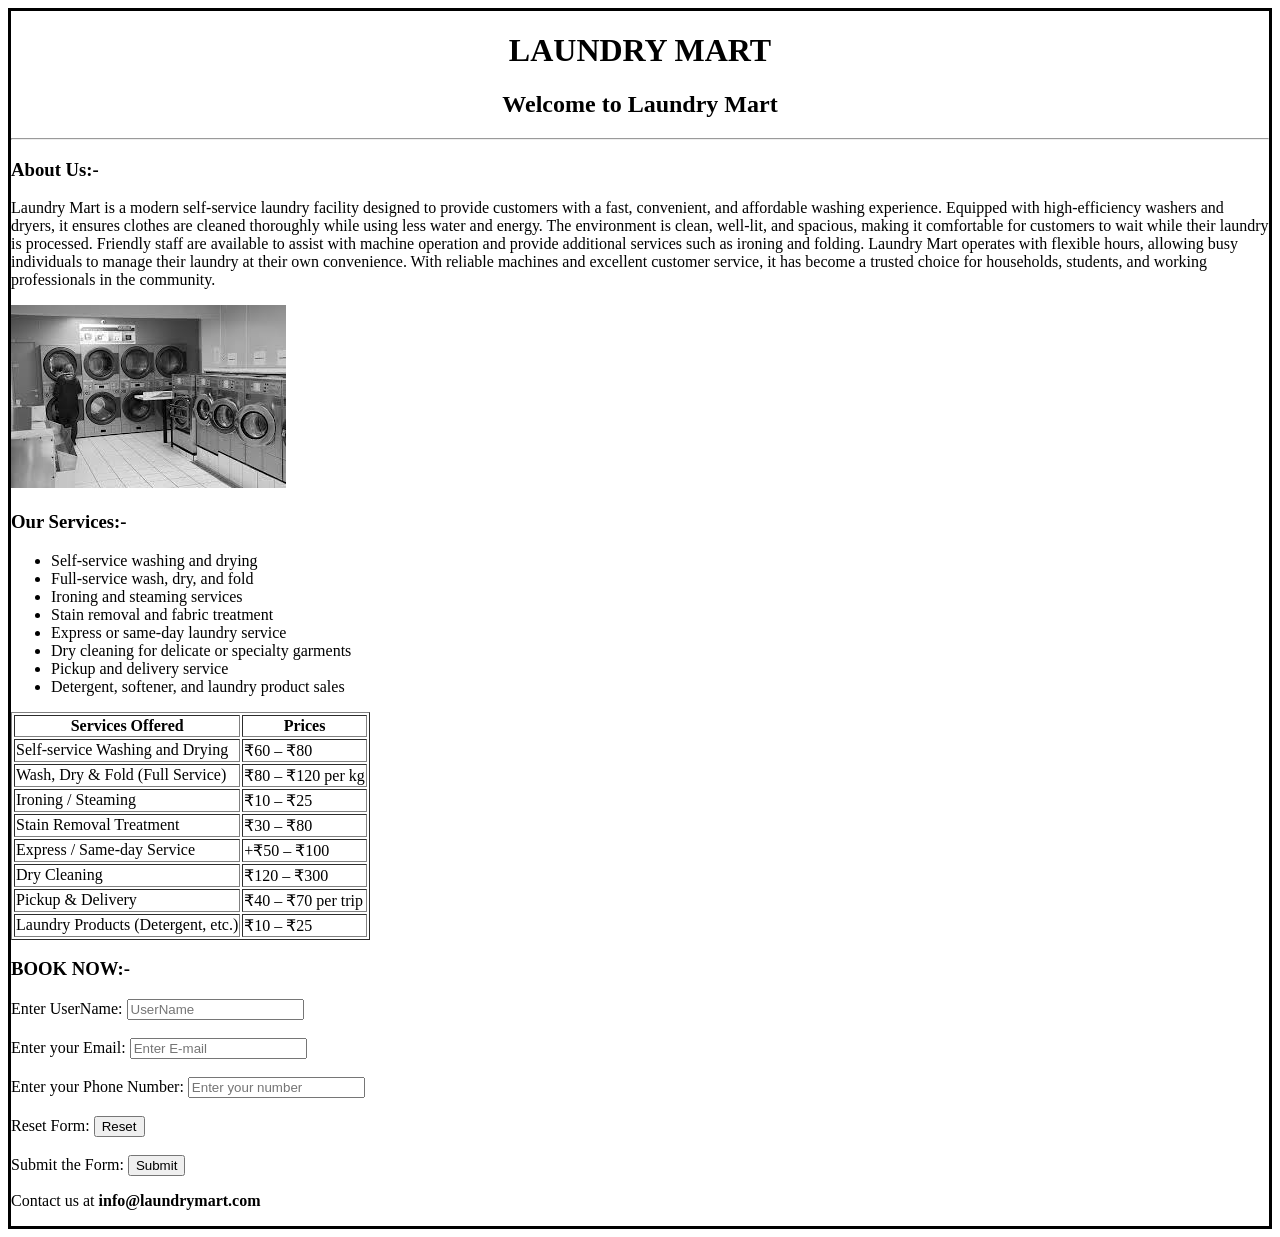
<file: Assignment 1 html LaundryWallah/index.html>
<!-- Assignment 1:- LaundryMart/LaundryWallah -->
<!DOCTYPE html>
<html lang="en">
<head>
    <meta charset="UTF-8">
    <meta name="viewport" content="width=device-width, initial-scale=1.0">
    <title>Assignment 1</title>
</head>
<body style="border: solid;">
    <header>
        <h1 style="text-align: center;">LAUNDRY MART</h1>
        <h2 style="text-align: center;">Welcome to Laundry Mart</h2>
        <hr>

    </header>
    <main>
        <section id="About Us">
            <h3>About Us:-</h3>
            <p>
                Laundry Mart is a modern self-service laundry facility designed to provide customers with a fast, convenient, and affordable washing experience. Equipped with high-efficiency washers and dryers, it ensures clothes are cleaned thoroughly while using less water and energy. The environment is clean, well-lit, and spacious, making it comfortable for customers to wait while their laundry is processed. Friendly staff are available to assist with machine operation and provide additional services such as ironing and folding. Laundry Mart operates with flexible hours, allowing busy individuals to manage their laundry at their own convenience. With reliable machines and excellent customer service, it has become a trusted choice for households, students, and working professionals in the community.
            </p>
        </section>

        <section id="Image">
            <img src="[data-uri]" alt="Laundry Mart img">
        </section>

        <section id="Our Services">
            <h3>Our Services:-</h3>
            <ul>
                <li>Self-service washing and drying</li>
                <li>Full-service wash, dry, and fold</li>
                <li>Ironing and steaming services</li>
                <li>Stain removal and fabric treatment</li>
                <li>Express or same-day laundry service</li>
                <li>Dry cleaning for delicate or specialty garments</li>
                <li>Pickup and delivery service</li>
                <li>Detergent, softener, and laundry product sales</li>
            </ul>
        </section>

        <section id="Price List">
            <table border="">
                <thead>
                    <tr>
                        <th>Services Offered</th>
                        <th>Prices</th>
                    </tr> 
                </thead>
                <tbody>
                    <tr>
                        <td>Self-service Washing and Drying</td>
                        <td>₹60 – ₹80</td>
                    </tr>
                    <tr>
                        <td>Wash, Dry & Fold (Full Service)</td>
                        <td>₹80 – ₹120 per kg</td>
                    </tr>
                    <tr>
                        <td>Ironing / Steaming</td>
                        <td>₹10 – ₹25</td>
                    </tr>
                    <tr>
                        <td>Stain Removal Treatment</td>
                        <td>₹30 – ₹80</td>
                    </tr>
                    <tr>
                        <td>Express / Same-day Service</td>
                        <td>+₹50 – ₹100</td>
                    </tr>
                    <tr>
                        <td>Dry Cleaning</td>
                        <td>₹120 – ₹300</td>
                    </tr>
                    <tr>
                        <td>Pickup & Delivery</td>
                        <td>₹40 – ₹70 per trip</td>
                    </tr>
                    <tr>
                        <td>Laundry Products (Detergent, etc.)</td>
                        <td>₹10 – ₹25</td>
                    </tr>
                </tbody>
            </table>
        </section>

        <section id="Book Now">
            <form action="">
                <h3>BOOK NOW:-</h3>
                <label>Enter UserName: </label>
                <input type="text" placeholder="UserName" required>
                <br><br>
                <label>Enter your Email: </label>
                <input type="email" placeholder="Enter E-mail" required>
                <br><br>
                <label>Enter your Phone Number: </label>
                <input type="number" placeholder="Enter your number" required>
                <br><br>
                <label>Reset Form: </label>
                <input type="reset">
                <br><br>
                <label>Submit the Form: </label>
                <input type="submit">
            </form>
        </section>
    </main>

    <footer>
        <p>Contact us at <b>info@laundrymart.com</b></p>
    </footer>
</body>
</html>
</file>
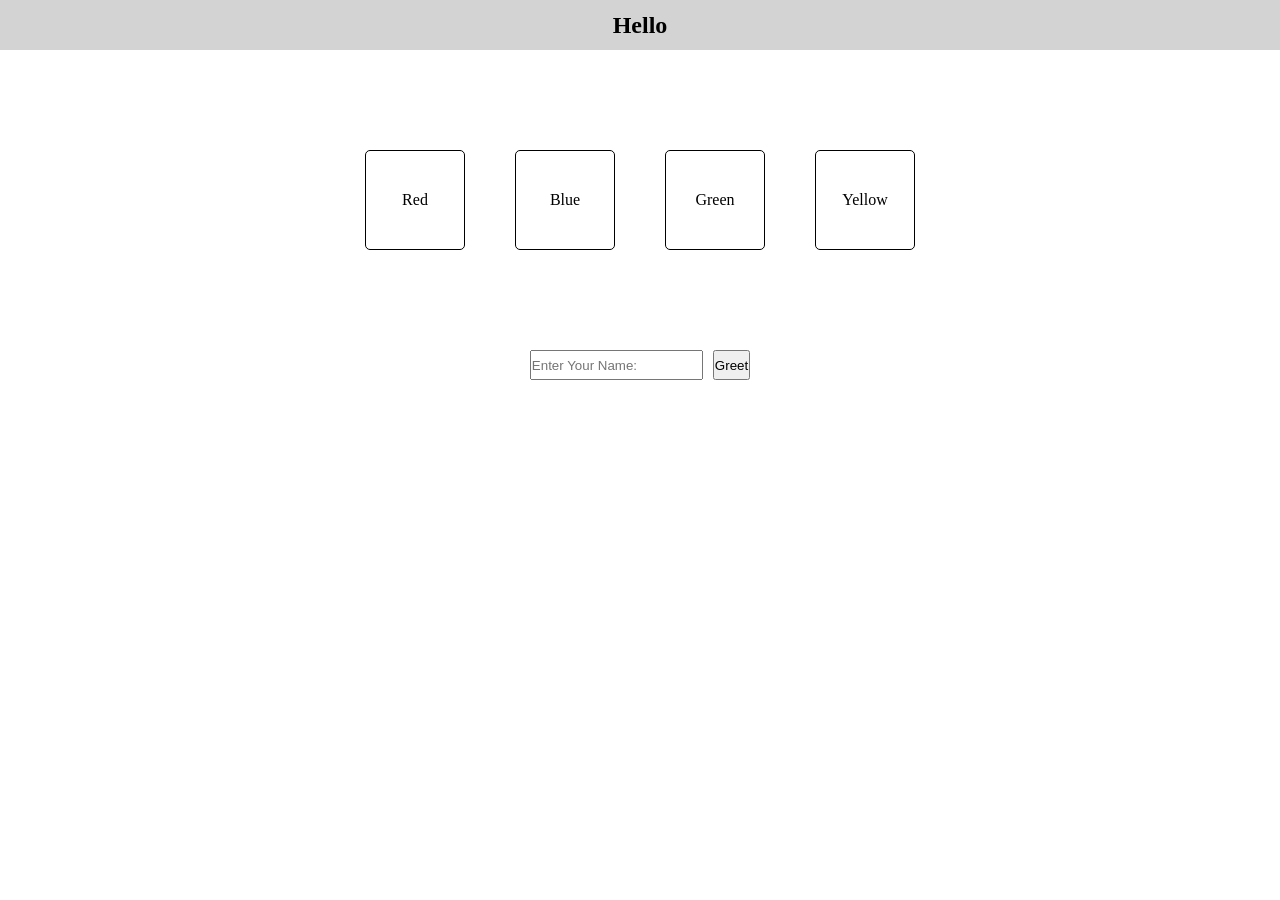
<file: Assignment 3/index.html>
<!DOCTYPE html>
<html lang="en">
<head>
    <meta charset="UTF-8">
    <meta name="viewport" content="width=device-width, initial-scale=1.0">
    <link rel="stylesheet" href="style.css">
    <title>Assignment 3</title>
</head>
<body>
    <header class="header" id="header">
        <h2 class="Greet" id="heading">Hello</h2>
    </header>
    <main class="main" id="main">
        <div class="container">
            <div class="box" id="box-1">Red</div>
            <div class="box" id="box-2">Blue</div>
            <div class="box" id="box-3">Green</div>
            <div class="box" id="box-4">Yellow</div>
        </div>

        <form action="#" class="form" id="form">
            <input type="text" id="inputText" class="inputText" placeholder="Enter Your Name:">
            <button onclick="showText()">Greet</button>
        </form>
    </main>

    <script src="script.js"></script>
</body>
</html>
</file>
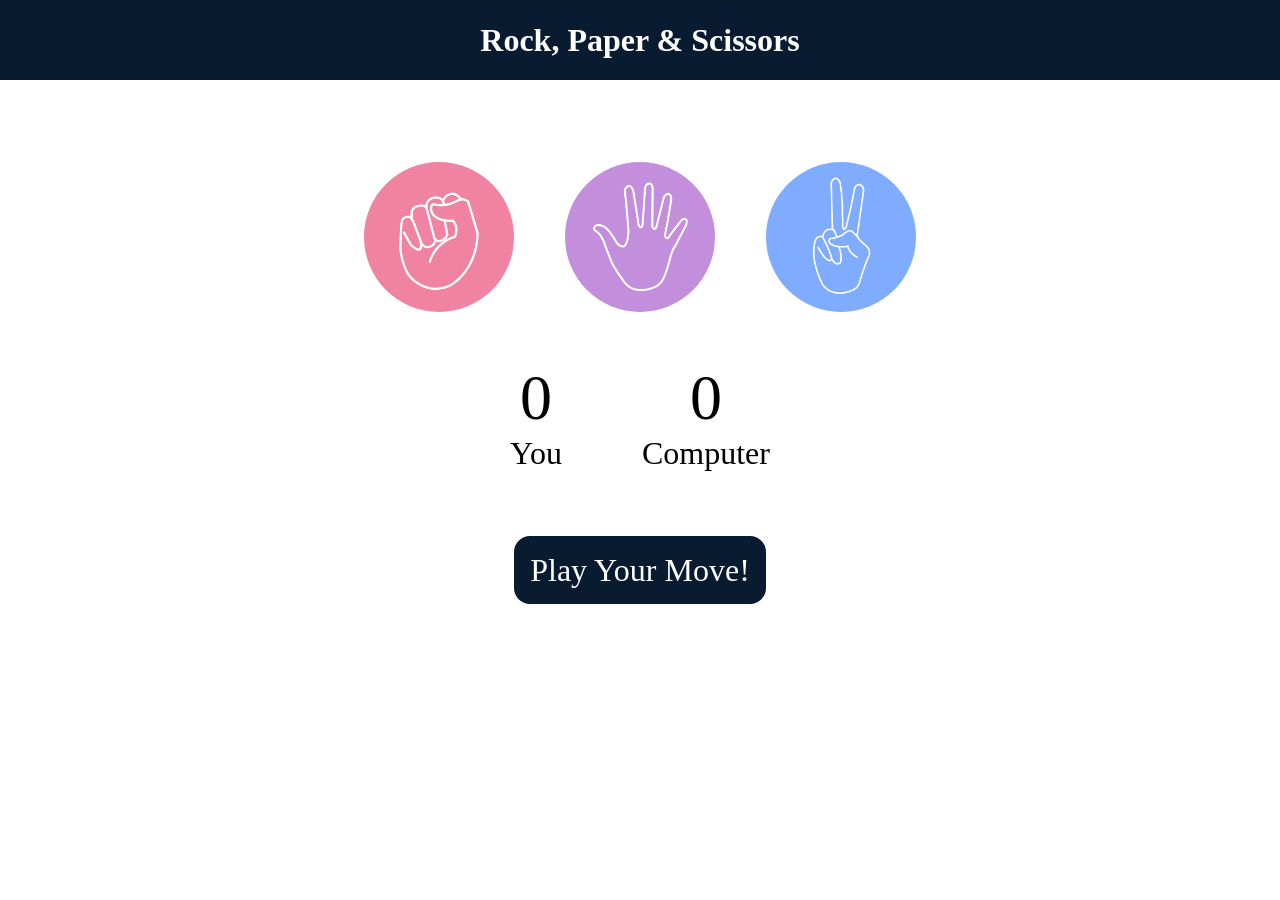
<file: Rock, Paper And Scissors/index.html>
<!DOCTYPE html>
<html lang="en">
<head>
    <meta charset="UTF-8">
    <meta name="viewport" content="width=device-width, initial-scale=1.0">
    <link rel="stylesheet" href="style.css">
    <title>Rock, Paper And Scissors</title>
</head>
<body>
    <h1>Rock, Paper & Scissors</h1>
    <div class="choices">
        <div class="choice" id="rock"><img src="images/rock.png" alt="Rock"></div>
        <div class="choice" id="paper"><img src="images/paper.png" alt="Paper"></div>
        <div class="choice" id="scissors"><img src="images/scissors.png" alt="Scissors"></div>
    </div>

    <div class="score-board">
        <div class="score">
            <p id="user-score">0</p>
            <p>You</p>
        </div>
        <div class="score">
            <p id="comp-score">0</p>
            <p>Computer</p>
        </div>
    </div>
    <div class="msg-container">
        <p id="msg">Play Your Move!</p>
    </div>

    
    <script src="script.js"></script>
</body>
</html>
</file>
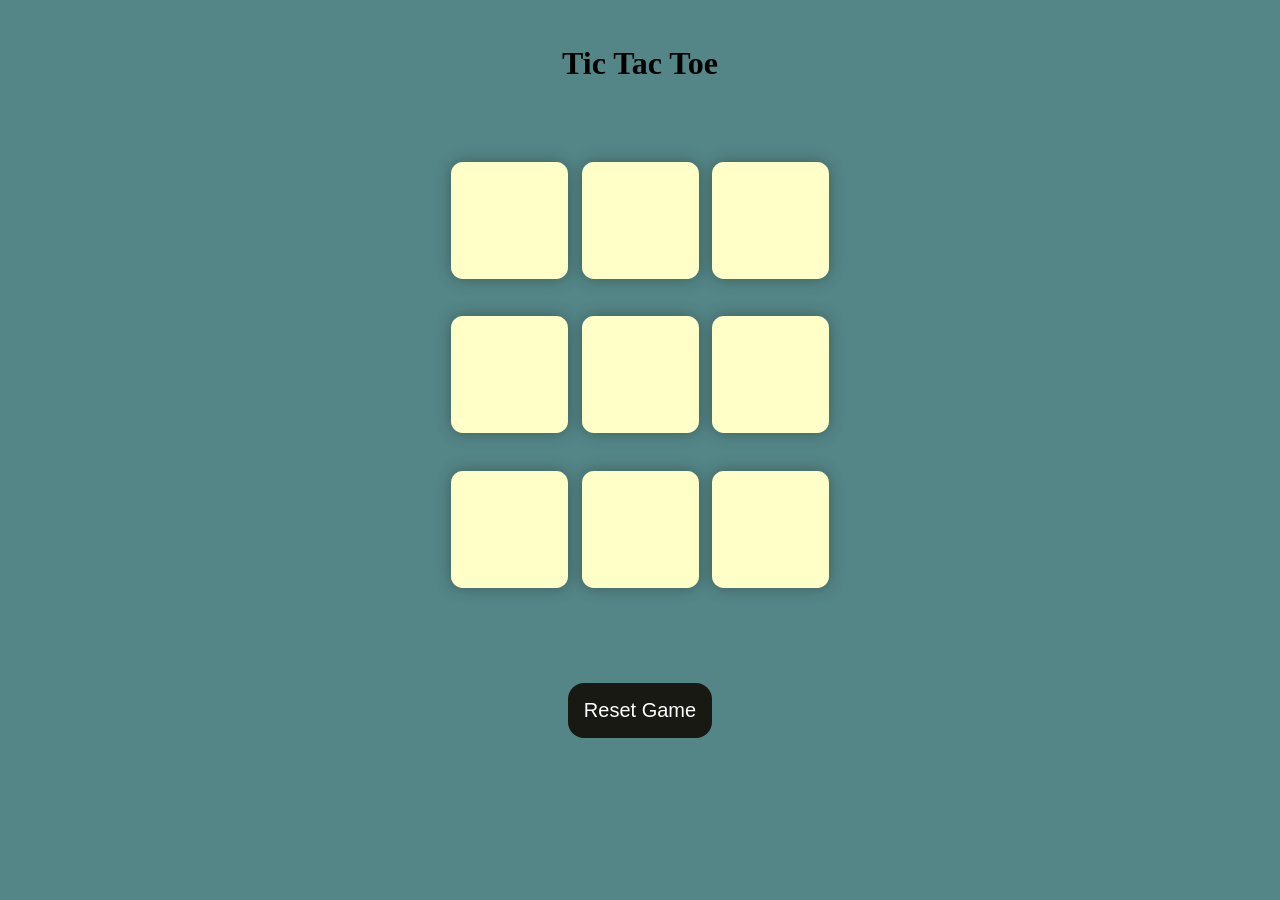
<file: Tic Tac Toe/index.html>
<!DOCTYPE html>
<html lang="en">
<head>
    <meta charset="UTF-8">
    <meta name="viewport" content="width=device-width, initial-scale=1.0">
    <link rel="stylesheet" href="style.css">
    <title>Tic Tac Toe</title>
</head>
<body>
    <h1 class="heading">Tic Tac Toe</h1>
    <div class="container">
        <div class="game">
            <button class="box"></button>
            <button class="box"></button>
            <button class="box"></button>
            <button class="box"></button>
            <button class="box"></button>
            <button class="box"></button>
            <button class="box"></button>
            <button class="box"></button>
            <button class="box"></button>
        </div>
    </div>
    <div class="msg-container hide">
        <h4 class="msg">Winner:</h4>
        <button class="new-game-btn">New Game</button>
    </div>

    <button class="reset-btn">Reset Game</button>

    <script src="script.js"></script>
</body>
</html>
</file>
<file: Assignment 3/style.css>
*{
    margin: 0;
    padding: 0;
    box-sizing: border-box;
}
.header{
    height: 50px;
    display: flex;
    align-items: center;
    justify-content: center;
    background-color: lightgray;
}

.container{
    margin: 100px;
    display: flex;
    justify-content: center;
    gap: 50px;
}

.box{
    display: flex;
    justify-content: center;
    align-items: center;
    height: 100px;
    width: 100px;
    border: 1px solid;
    border-radius: 5%;
}

.form{
    display: flex;
    height: 30px;
    justify-content: center;
    gap: 10px;
}
</file>
<file: Rock, Paper And Scissors/style.css>
*{
    margin: 0;
    padding: 0;
    text-align: center;
}

h1{
    background-color: #081b31;
    color: #fff;
    height: 5rem;
    line-height: 5rem;
}

.choice{
    height: 153px;
    width: 153px;
    display: flex;
    justify-content: center;
    align-items: center;
    border-radius: 50%;
    transition: all ease 0.5s;
}

.choice:hover{
    opacity: 0.75;
    background-color: #081b31;
    cursor: pointer;
    transform: translateY(-3px);
}

img{
    height: 150px;
    width: 150px;
    object-fit: cover;
    border-radius: 50%;
}

.choices{
    display: flex;
    justify-content: center;
    align-items: center;
    gap: 3rem;
    margin-top: 5rem;
}

.score-board{
    display: flex;
    justify-content: center;
    align-items: center;
    font-size: 2rem;
    margin-top: 3rem;
    gap: 5rem;
}

#user-score,
#comp-score{
    font-size: 4rem;
}

.msg-container{
    margin-top: 5rem;
}

#msg{
    background-color: #081b31;
    color: #fff;
    font-size: 2rem;
    display: inline;
    padding: 1rem;
    border-radius: 1rem;
}
</file>
<file: Tic Tac Toe/style.css>
*{
    margin: 0;
    padding: 0;
}

body{
    background-color: #548687;
    text-align: center;
}

.heading{
    margin-top: 5vmin;
}

.container{
    height: 65vh;
    display: flex;
    justify-content: center;
    align-items: center;
}

.game{
    height: 50vmin;
    width: 50vmin;
    display: flex;
    flex-wrap: wrap;
    justify-content: center;
    align-items: center;
    gap: 1.5vmin;
}

.box{
    height: 13vmin;
    width: 13vmin;
    border-radius: 10%;
    border: none;
    box-shadow: 0 0 1rem rgba(0, 0, 0, 0.3);
    font-size: 8vmin;
    color: #b0413e;
    background-color: #ffffc7;
    transition: transform ease 1s;
}

.box:hover{
    transform: translateY(-5%);
}

.new-game-btn{
    margin: 1rem;
    padding: 1rem;
    font-size: 1.35rem;
    background-color: #191913;
    color: #fff;
    border-radius: 1rem;
    border: none;
    transition: transform ease 1s;
}

.new-game-btn:hover{
    transform: translateY(-5%);
}

.msg{
    color: #ffffc7;
    font-size: 5vmin;
}

.reset-btn{
    margin: 1rem;
    padding: 1rem;
    font-size: 1.25rem;
    background-color: #191913;
    color: #fff;
    border-radius: 1rem;
    border: none;
    transition: transform ease 1s;
}

.reset-btn:hover{
    transform: translateY(-5%);
}

.hide{
    display: none;
}
</file>
